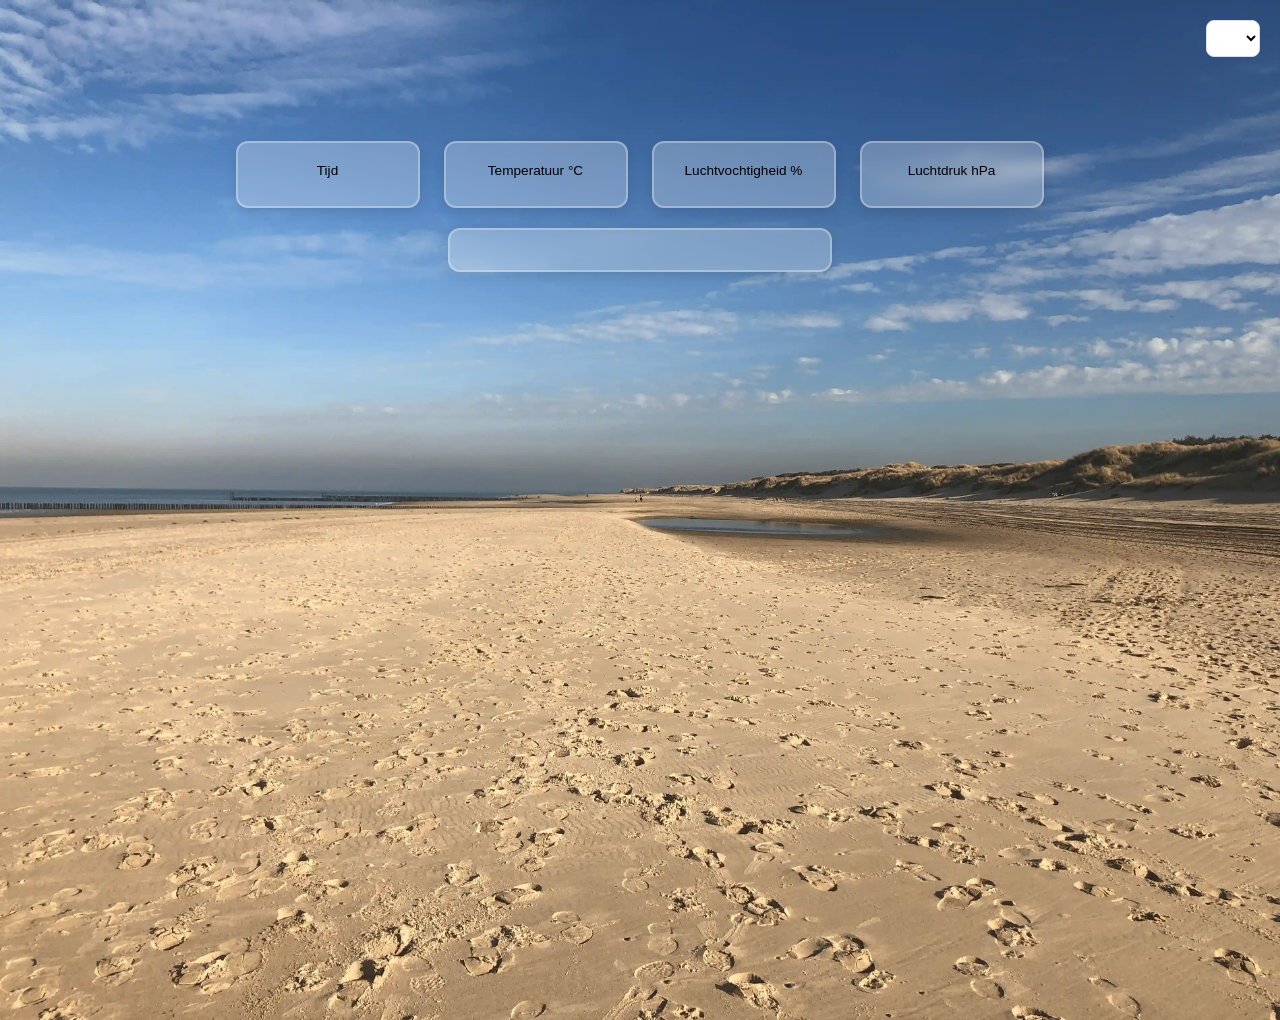
<file: html/dashboard/weather_3.html>
<!DOCTYPE html>
<html>
<head>
  <title>Weather</title>
  <meta name="viewport" content="width=device-width, initial-scale=1.0">
  <link rel="stylesheet" type="text/css" href="style.css">
</head>
<body>
  <div class="dashboard">
    <h1><span id="station"></span> <span id="datum"></span></h1>
    <select id="stationSelect"></select>
    
    <div class="card-row">
      <div class="card">
        <p class="label">Tijd</p>
        <p id="tijd" class="value"></p>
      </div>

      <div class="card">
        <p class="label">Temperatuur °C</p>
        <p id="temp" class="value"></p>
      </div>

      <div class="card">
        <p class="label">Luchtvochtigheid %</p>
        <p id="humidity" class="value"></p>
      </div>

      <div class="card">
        <p class="label">Luchtdruk hPa</p>
        <p id="pressure" class="value"></p>
      </div>
    </div>

    <div class="big-card">
      <h1 id="description"></h1>
    </div>
    
  </div>

  <script>
    function updateDashboard(station) {
      const date = new Date(station.timestamp);
      document.getElementById("datum").textContent = date.toLocaleDateString("nl-NL", {day:"numeric", month:"long", year:"numeric"})
      document.getElementById("tijd").textContent = date.toLocaleTimeString();
      document.getElementById("station").textContent = station.stationname.replace("Meetstation", "");
      document.getElementById("temp").textContent = station.temperature + " °C";
      document.getElementById("humidity").textContent = station.humidity + " %";
      if (station.airpressure) {
        document.getElementById("pressure").textContent = station.airpressure + " hPa";
      } else {
        document.getElementById("pressure").textContent = "---";
      };
    };

      let stations = [];
      fetch("https://data.buienradar.nl/2.0/feed/json")
        .then(response => response.json())
        .then(data => {
          stations = data.actual.stationmeasurements;
          document.getElementById("description").textContent = data.forecast.weatherreport.summary;

        stations.forEach(station => {
          const option = document.createElement("option");
          option.value = station.stationid;
          option.textContent = station.stationname.replace("Meetstation", "");
          document.getElementById("stationSelect").appendChild(option);
        });
        updateDashboard(stations[0]);
      });

    document.getElementById("stationSelect").addEventListener("change", () => {
      const gekozenId = document.getElementById("stationSelect").value;
      const gekozenStation = stations.find(s => s.stationid == gekozenId);
      updateDashboard(gekozenStation);
});

  </script>
</body>
</html>
</file>
<file: html/dashboard/style.css>
body {
  background-image: url("IMG_1645.webp");
  background-size: cover;
  position: relative;
  display: flex;
  justify-content: center;
  align-items: flex-start;
  padding-top: 120px;
  height: 100vh;
  margin: 0;
  background-color: #f0f0f0;
  font-family: sans-serif;
}

#weatherIcon {
  margin-bottom: -20px;
  opacity: 0.4;
}

.dashboard {
  text-align: center;
}

#stationSelect {
  position: absolute;
  top: 20px;
  right: 20px;
  font-family: sans-serif;
  font-size: 1rem;
  padding: 8px 16px;
  margin: 0;
  border: 1px solid #ddd;
  border-radius: 8px;
  background-color: white;
  cursor: pointer;
}

#station {
  margin-bottom: 24px;
  color: #333;
}

#weatherIcon {
  width: 90px;
}

.card-row {
  display: flex;
  flex-wrap: wrap;
  justify-content: center;
  gap: 24px;
}

.card {
  background: rgba(255, 255, 255, 0.25);
  backdrop-filter: blur(6px);
  -webkit-backdrop-filter: blur(12px); /* needed for Safari */
  border: 2px solid rgba(255, 255, 255, 0.3);
  border-radius: 12px;
  box-shadow: 0 4px 12px rgba(0, 0, 0, 0.1);
  padding: 20px;
  width: 140px;
}

.big-card {
  background: rgba(255, 255, 255, 0.25);
  backdrop-filter: blur(12px);
  -webkit-backdrop-filter: blur(12px); /* needed for Safari */
  border: 2px solid rgba(255, 255, 255, 0.3);
  border-radius: 12px;
  box-shadow: 0 4px 12px rgba(0, 0, 0, 0.1);
  padding: 20px;
  width: 340px;
  margin: 20px auto ;
}

.label {
  font-size: 0.85rem;
  color: black;
  margin: 0 0 8px 0;
}

.value {
  font-size: 1.6rem;
  font-weight: bold;
  margin: 0;
}

#description {
  max-width: 460px;  /* 4 kaarten x 140px + 3 x 24px gap = 632px, iets afgerond */
  margin: 0px auto 0;
  text-align: left;
  font-size: 1rem;
  font-weight: normal;
  color: #444;
}
</file>
